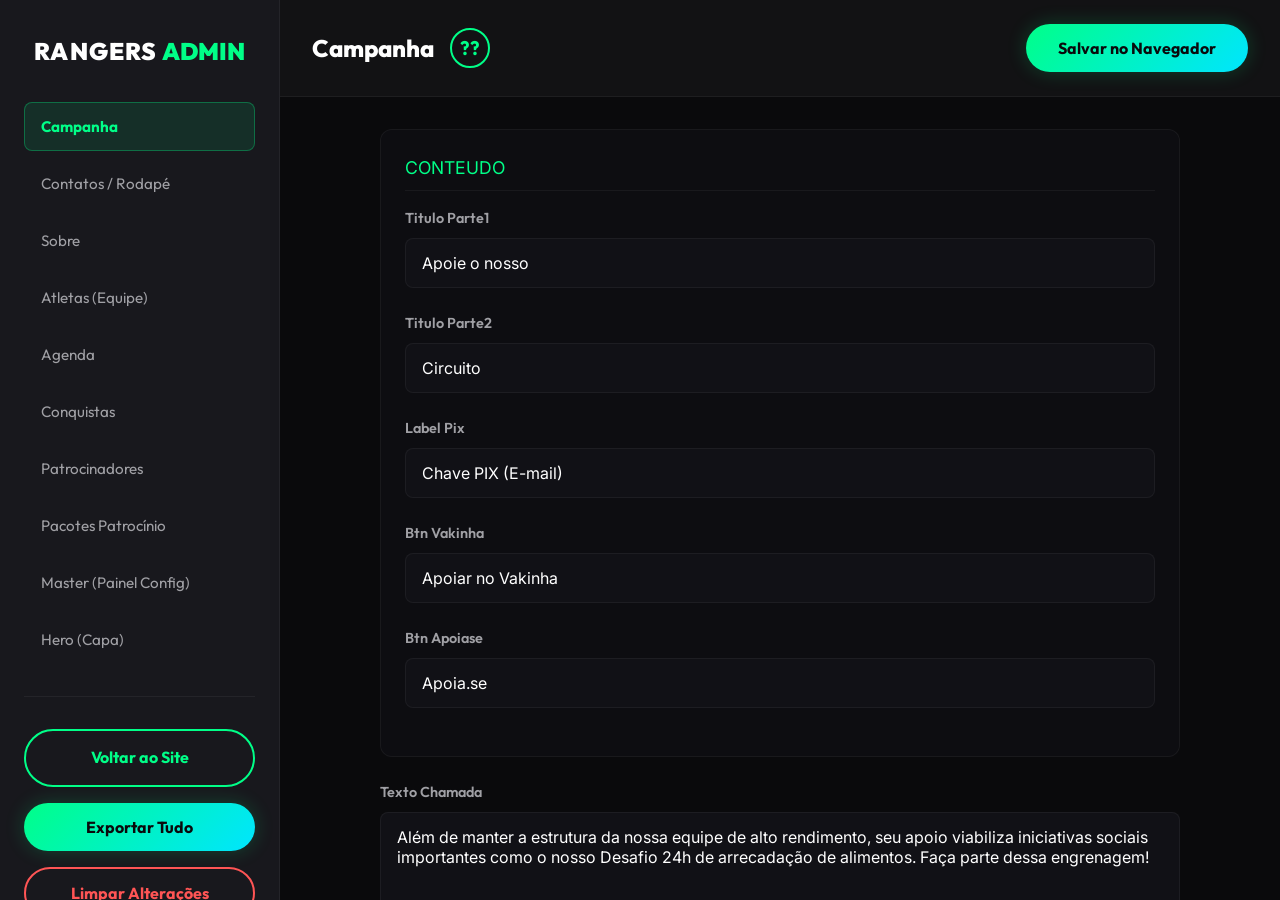
<file: admin.html>
<!DOCTYPE html>
<html lang="pt-BR" >

<head>
    <meta charset="UTF-8">
    <meta name="viewport" content="width=device-width, initial-scale=1.0">
    <title>Painel Administrativo | Rangers Cycling</title>
    
    <!-- Google Fonts -->
    <link rel="preconnect" href="https://fonts.googleapis.com">
    <link rel="preconnect" href="https://fonts.gstatic.com" crossorigin>
    <link href="https://fonts.googleapis.com/css2?family=Inter:wght@400;500;600;700&family=Outfit:wght@400;500;700;800;900&display=swap" rel="stylesheet">

    <!-- CSS -->
    <link rel="stylesheet" href="style.css">
    <link rel="stylesheet" href="admin.css">
</head>

<body>
    <div class="admin-layout">
        <!-- Sidebar -->
        <aside class="admin-sidebar">
            <div class="admin-brand">
                <span class="logo-text">RANGERS</span>
                <span class="logo-year">ADMIN</span>
            </div>
            
            <nav class="admin-nav" id="admin-nav">
                <button class="nav-item active" data-file="campanha">Campanha</button>
                <button class="nav-item" data-file="contatos">Contatos / Rodapé</button>
                <button class="nav-item" data-file="sobre">Sobre</button>
                <button class="nav-item" data-file="equipe">Atletas (Equipe)</button>
                <button class="nav-item" data-file="agenda">Agenda</button>
                <button class="nav-item" data-file="titulos">Conquistas</button>
                <button class="nav-item" data-file="patrocinadores">Patrocinadores</button>
                <button class="nav-item" data-file="pacotes_patrocinio">Pacotes Patrocínio</button>
                <button class="nav-item" data-file="master">Master (Painel Config)</button>
                <button class="nav-item" data-file="hero">Hero (Capa)</button>
            </nav>

            <div class="admin-actions">
                <a href="index.html" class="btn-outline" style="width: 100%; text-align: center; margin-bottom: 1rem;">Voltar ao Site</a>
                <button id="btn-export-all" class="btn-primary" style="width: 100%;">Exportar Tudo</button>
                <button id="btn-clear-cache" class="btn-outline" style="width: 100%; margin-top: 1rem; border-color: #ff5555; color: #ff5555;">Limpar Alterações</button>
            </div>
        </aside>

        <!-- Main Content -->
        <main class="admin-main">
            <header class="admin-header">
                <div style="display: flex; align-items: center; gap: 1rem;">
                    <h1 id="current-section-title">Carregando...</h1>
                    <button id="theme-toggle" class="btn-outline btn-theme" aria-label="Alternar Tema" style="padding: 0.5rem; border-radius: 50%; width: 40px; height: 40px; display: flex; align-items: center; justify-content: center; font-size: 1.2rem;">🌓</button>
                </div>
                <button id="btn-save" class="btn-primary">Salvar no Navegador</button>
            </header>

            <div class="admin-content">
                <div id="form-container" class="form-container">
                    <!-- Formulário será gerado aqui via JS -->
                    <div class="loading-spinner">Carregando painel...</div>
                </div>
            </div>
        </main>
    </div>

    <!-- Modal de Edição -->
    <div id="admin-modal" class="admin-modal hidden">
        <div class="modal-backdrop"></div>
        <div class="modal-content">
            <header class="modal-header">
                <h2 id="modal-title">Editar Item</h2>
                <button id="modal-close" class="btn-close">&times;</button>
            </header>
            <div id="modal-body" class="modal-body">
                <!-- Conteúdo do modal dinâmico -->
            </div>
            <footer class="modal-footer">
                <button id="modal-btn-cancel" class="btn-outline">Cancelar</button>
                <button id="modal-btn-save" class="btn-primary">Salvar Alterações</button>
            </footer>
        </div>
    </div>

    <script src="admin.js"></script>
</body>

</html>
</file>
<file: style.css>
/* ==========================================================================
   Design System & Variables
   ========================================================================== */
   :root {
    /* Colors */
    --bg-dark: #0a0a0c;
    --bg-alt: #111116;
    --card-bg: rgba(255, 255, 255, 0.03);
    --card-border: rgba(255, 255, 255, 0.05);
    
    --text-main: #ffffff;
    --text-muted: #a0a0a5;
    
    --accent-green: #00ff88;
    --accent-cyan: #00e5ff;
    --accent-gradient: linear-gradient(135deg, var(--accent-green) 0%, var(--accent-cyan) 100%);
    
    /* Typography */
    --font-heading: 'Outfit', sans-serif;
    --font-body: 'Inter', sans-serif;
    
    /* Spacing & Layout */
    --container-max: 1200px;
    --section-pad: 5rem 0;
    
    /* Effects */
    --transition: all 0.3s cubic-bezier(0.25, 0.8, 0.25, 1);
    --shadow-neon: 0 0 20px color-mix(in srgb, var(--accent-green) 20%, transparent);
    --glass-blur: blur(12px);
}

/* Light Theme Overrides (Surface Colors) */
html.light {
    --bg-dark: #FFFFFF;
    --bg-alt: #FAFAFA;
    --card-bg: #F3F4F6;
    --card-border: rgba(0, 0, 0, 0.08);
    --text-main: #1E293B;
    --text-muted: #64748B;
    --shadow-neon: 0 10px 20px color-mix(in srgb, var(--accent-green) 15%, transparent);
}

/* ==========================================================================
   Reset & Base Styles
   ========================================================================== */
* {
    margin: 0;
    padding: 0;
    box-sizing: border-box;
}

html {
    scroll-behavior: smooth;
    overflow-x: hidden;
    width: 100%;
}

body {
    font-family: var(--font-body);
    background-color: var(--bg-dark);
    color: var(--text-main);
    line-height: 1.6;
    overflow-x: hidden;
    width: 100%;
}

h1, h2, h3, h4, h5, h6 {
    font-family: var(--font-heading);
    font-weight: 800;
    line-height: 1.2;
}

a {
    text-decoration: none;
    color: inherit;
    transition: var(--transition);
}

ul {
    list-style: none;
}

.container {
    width: 100%;
    max-width: var(--container-max);
    margin: 0 auto;
    padding: 0 1.5rem;
}

.section-padding {
    padding: var(--section-pad);
}

.bg-alt {
    background-color: var(--bg-alt);
}

.text-gradient {
    background: var(--accent-gradient);
    -webkit-background-clip: text;
    -webkit-text-fill-color: transparent;
    background-clip: text;
    color: transparent;
}

/* ==========================================================================
   Typography & Headers
   ========================================================================== */
.section-header {
    text-align: center;
    margin-bottom: 4rem;
}

.section-header h2 {
    font-size: 2.5rem;
    margin-bottom: 1rem;
}

.section-header .subtitle {
    color: var(--text-muted);
    font-size: 1.125rem;
    max-width: 600px;
    margin: 0 auto;
}

/* ==========================================================================
   Buttons & Badges
   ========================================================================== */
.btn-primary, .btn-secondary, .btn-outline {
    display: inline-block;
    padding: 0.875rem 2rem;
    border-radius: 50px;
    font-family: var(--font-heading);
    font-weight: 700;
    font-size: 1rem;
    cursor: pointer;
    text-align: center;
    transition: var(--transition);
    border: none;
}

.btn-primary {
    background: var(--accent-gradient);
    color: var(--bg-dark);
    box-shadow: var(--shadow-neon);
}

.btn-primary:hover {
    transform: translateY(-2px);
    box-shadow: 0 0 30px color-mix(in srgb, var(--accent-green) 40%, transparent);
}

.btn-secondary {
    background: rgba(255, 255, 255, 0.1);
    color: var(--text-main);
    backdrop-filter: var(--glass-blur);
}

html.light .btn-secondary {
    background: rgba(0, 0, 0, 0.05);
}

.btn-secondary:hover {
    background: rgba(255, 255, 255, 0.2);
    transform: translateY(-2px);
}

html.light .btn-secondary:hover {
    background: rgba(0, 0, 0, 0.1);
}

.btn-outline {
    background: transparent;
    border: 2px solid var(--accent-green);
    color: var(--accent-green);
}

.btn-outline:hover {
    background: color-mix(in srgb, var(--accent-green) 10%, transparent);
    border-color: var(--accent-green);
    transform: translateY(-2px);
}

.tag {
    display: inline-block;
    padding: 0.25rem 0.75rem;
    background: color-mix(in srgb, var(--accent-green) 10%, transparent);
    color: var(--accent-green);
    border: 1px solid color-mix(in srgb, var(--accent-green) 20%, transparent);
    border-radius: 50px;
    font-family: var(--font-heading);
    font-weight: 600;
    font-size: 0.875rem;
    letter-spacing: 0.05em;
    text-transform: uppercase;
    margin-bottom: 1.5rem;
}

/* ==========================================================================
   Header & Navigation
   ========================================================================== */
#main-header {
    position: fixed;
    top: 0;
    left: 0;
    width: 100%;
    z-index: 1000;
    padding: 1.5rem 0;
    transition: var(--transition);
    background: transparent;
}

#main-header.scrolled {
    padding: 1rem 0;
    background: color-mix(in srgb, #0a0a0c 85%, transparent);
    backdrop-filter: var(--glass-blur);
    border-bottom: 1px solid var(--card-border);
}

html.light #main-header.scrolled {
    background: color-mix(in srgb, var(--bg-dark) 85%, transparent);
}

#main-header .container {
    display: flex;
    justify-content: space-between;
    align-items: center;
}

.logo {
    display: flex;
    align-items: center;
    gap: 0.5rem;
}

.logo-text {
    font-family: var(--font-heading);
    font-size: 1.5rem;
    font-weight: 900;
    letter-spacing: 0.05em;
}

.logo-year {
    font-family: var(--font-heading);
    font-size: 1.5rem;
    font-weight: 900;
    color: var(--accent-green);
}

.nav-links {
    display: flex;
    align-items: center;
    gap: 2rem;
}

.nav-links a {
    font-family: var(--font-heading);
    font-weight: 500;
    font-size: 0.95rem;
    color: var(--text-muted);
}

.nav-links a:hover {
    color: var(--accent-green);
}

.nav-links .btn-nav {
    padding: 0.6rem 1.5rem;
    color: var(--bg-dark);
}

.mobile-menu-btn {
    display: none;
    background: none;
    border: none;
    cursor: pointer;
    flex-direction: column;
    gap: 5px;
    z-index: 1001;
}

.mobile-menu-btn .bar {
    width: 25px;
    height: 3px;
    background-color: var(--text-main);
    transition: var(--transition);
}

/* ==========================================================================
   Hero Section
   ========================================================================== */
#hero {
    min-height: 100vh;
    display: flex;
    align-items: center;
    position: relative;
    padding-top: 5rem;
    overflow: hidden;
}

.hero-bg {
    position: absolute;
    top: 0;
    left: 0;
    width: 100%;
    height: 100%;
    z-index: -2;
}

.hero-slide {
    position: absolute;
    top: 0;
    left: 0;
    width: 100%;
    height: 100%;
    opacity: 0;
    transition: opacity 1.5s ease-in-out;
}

.hero-slide.active {
    opacity: 1;
}

.hero-slide img {
    width: 100%;
    height: 100%;
    object-fit: cover;
    object-position: center;
    transform: scale(1.0);
    transition: transform 8s ease-out;
}

.hero-slide.active img {
    transform: scale(1.1);
}

.hero-bg-overlay {
    position: absolute;
    top: 0;
    left: 0;
    width: 100%;
    height: 100%;
    background-color: color-mix(in srgb, #0a0a0c 70%, transparent);
    background-image: radial-gradient(circle at 80% 30%, color-mix(in srgb, var(--accent-green) 15%, transparent) 0%, transparent 40%),
                      radial-gradient(circle at 20% 80%, color-mix(in srgb, var(--accent-cyan) 10%, transparent) 0%, transparent 40%);
    z-index: -1;
}

html.light .hero-bg-overlay {
    background-color: color-mix(in srgb, var(--bg-dark) 85%, transparent);
}

.hero-layout {
    display: flex;
    justify-content: space-between;
    align-items: center;
    width: 100%;
    gap: 2rem;
}

.hero-widget {
    background: color-mix(in srgb, var(--card-bg) 70%, transparent);
    backdrop-filter: var(--glass-blur);
    border: 1px solid var(--card-border);
    border-radius: 16px;
    padding: 2rem;
    width: 100%;
    max-width: 320px;
    box-shadow: 0 10px 30px rgba(0,0,0,0.5);
    transition: var(--transition);
}

.hero-widget:hover {
    border-color: color-mix(in srgb, var(--accent-green) 30%, transparent);
    transform: translateY(-5px);
}

.widget-header {
    display: flex;
    align-items: center;
    gap: 0.5rem;
    color: var(--accent-green);
    font-family: var(--font-heading);
    font-weight: 700;
    text-transform: uppercase;
    letter-spacing: 0.1em;
    font-size: 0.85rem;
    margin-bottom: 1.5rem;
}

.km-number {
    font-size: 3.5rem;
    font-weight: 900;
    line-height: 1;
    margin-bottom: 0.5rem;
    font-family: var(--font-heading);
    color: var(--text-main);
    display: flex;
    align-items: baseline;
    gap: 0.25rem;
}

.km-unit {
    font-size: 1.25rem;
    color: var(--accent-green);
}

.km-target {
    font-size: 0.85rem;
    color: var(--text-muted);
    margin-bottom: 1.5rem;
}

.widget-progress {
    width: 100%;
    height: 8px;
    background: color-mix(in srgb, var(--text-main) 10%, transparent);
    border-radius: 4px;
    overflow: hidden;
}

.widget-progress-fill {
    height: 100%;
    background: var(--accent-gradient);
    border-radius: 4px;
    transition: width 2s cubic-bezier(0.1, 0.7, 0.1, 1);
}

.hero-content {
    max-width: 600px;
}

.hero-content h1 {
    font-size: clamp(3rem, 5vw, 5rem);
    margin-bottom: 1.5rem;
}

.hero-content p {
    font-size: 1.25rem;
    color: var(--text-muted);
    margin-bottom: 2.5rem;
    max-width: 600px;
}

.hero-actions {
    display: flex;
    gap: 1rem;
}

.scroll-indicator {
    position: absolute;
    bottom: 2rem;
    left: 50%;
    transform: translateX(-50%);
    animation: bounce 2s infinite;
}

.mouse {
    width: 26px;
    height: 40px;
    border: 2px solid var(--text-muted);
    border-radius: 20px;
    display: flex;
    justify-content: center;
    padding-top: 5px;
}

.wheel {
    width: 4px;
    height: 8px;
    background: var(--text-muted);
    border-radius: 2px;
    animation: scroll 1.5s infinite;
}

/* ==========================================================================
   Naming Rights Banner
   ========================================================================== */
.master-banner {
    background: linear-gradient(90deg, var(--bg-dark) 0%, color-mix(in srgb, var(--accent-green) 15%, transparent) 50%, var(--bg-dark) 100%);
    border-top: 1px solid color-mix(in srgb, var(--accent-green) 30%, transparent);
    border-bottom: 1px solid color-mix(in srgb, var(--accent-green) 30%, transparent);
    padding: 2rem 0;
    text-align: center;
    position: relative;
    overflow: hidden;
}

.master-banner::before {
    content: '';
    position: absolute;
    top: 0; left: 0; width: 100%; height: 100%;
    background: radial-gradient(circle at center, color-mix(in srgb, var(--accent-cyan) 25%, transparent) 0%, transparent 70%);
    pointer-events: none;
}

.master-content {
    display: flex;
    flex-direction: column;
    align-items: center;
    gap: 1.5rem;
    position: relative;
    z-index: 1;
}

.master-title {
    font-size: 0.85rem;
    text-transform: uppercase;
    letter-spacing: 0.2em;
    color: var(--text-muted);
    font-weight: 600;
}

.master-logo {
    max-width: 250px;
    max-height: 80px;
    object-fit: contain;
    background: #FFFFFF;
    padding: 0.5rem 1.5rem;
    border-radius: 12px;
    box-shadow: 0 4px 20px rgba(0, 0, 0, 0.3);
    transition: var(--transition);
}

.master-logo:hover {
    transform: scale(1.05);
    box-shadow: 0 8px 30px color-mix(in srgb, var(--accent-green) 40%, transparent);
}

.master-msg {
    font-size: 1rem;
    color: var(--text-main);
    font-style: italic;
    opacity: 0.8;
}

/* ==========================================================================
   Sobre o Projeto (Features)
   ========================================================================== */
.sobre-grid {
    display: grid;
    grid-template-columns: repeat(auto-fit, minmax(280px, 1fr));
    gap: 2rem;
}

.sobre-card {
    background: var(--card-bg);
    border: 1px solid var(--card-border);
    border-radius: 16px;
    padding: 2.5rem;
    transition: var(--transition);
}

.sobre-card:hover {
    transform: translateY(-5px);
    background: color-mix(in srgb, var(--text-main) 5%, transparent);
    border-color: color-mix(in srgb, var(--accent-green) 20%, transparent);
}

.sobre-card .icon {
    margin-bottom: 1.5rem;
    color: var(--accent-green);
    display: flex;
}

.sobre-card .icon svg {
    width: 48px;
    height: 48px;
    stroke-width: 1.5;
    filter: drop-shadow(0 0 10px color-mix(in srgb, var(--accent-green) 50%, transparent));
}

.sobre-card h3 {
    font-size: 1.5rem;
    margin-bottom: 1rem;
}

.sobre-card p {
    color: var(--text-muted);
}

/* ==========================================================================
   Atletas Grid
   ========================================================================== */
.grid-layout {
    display: grid;
    grid-template-columns: repeat(auto-fill, minmax(180px, 1fr));
    gap: 1.5rem;
}

.atleta-card {
    background: var(--card-bg);
    border: 1px solid var(--card-border);
    border-radius: 16px;
    overflow: hidden;
    transition: var(--transition);
    position: relative;
}

.atleta-card:hover {
    transform: translateY(-5px);
    border-color: color-mix(in srgb, var(--accent-cyan) 30%, transparent);
}

.atleta-img-wrapper {
    height: 180px;
    overflow: hidden;
    position: relative;
    background-color: color-mix(in srgb, var(--text-main) 5%, transparent);
}

.atleta-img {
    width: 100%;
    height: 100%;
    object-fit: cover;
    object-position: top;
    transition: transform 0.5s ease;
}

.demo-tag {
    position: absolute;
    bottom: 0;
    left: 0;
    width: 100%;
    background: color-mix(in srgb, var(--bg-dark) 85%, transparent);
    backdrop-filter: blur(4px);
    color: var(--text-muted);
    font-size: 0.7rem;
    font-weight: 700;
    text-transform: uppercase;
    letter-spacing: 0.15em;
    padding: 0.5rem 0;
    text-align: center;
    border-top: 1px dashed color-mix(in srgb, var(--accent-green) 40%, transparent);
    z-index: 2;
}

.atleta-card:hover .atleta-img {
    transform: scale(1.05);
}

.atleta-info {
    padding: 1rem;
}

.atleta-header {
    display: flex;
    justify-content: space-between;
    align-items: flex-start;
    margin-bottom: 0.5rem;
}

.atleta-nome {
    font-size: 1.1rem;
    font-weight: 700;
}

.atleta-flag {
    font-size: 1.25rem;
}

.atleta-cat {
    color: var(--accent-green);
    font-size: 0.875rem;
    font-weight: 600;
    margin-bottom: 1rem;
    font-family: var(--font-heading);
}

.atleta-stats {
    display: grid;
    grid-template-columns: 1fr 1fr;
    gap: 0.5rem;
    margin-top: 1rem;
    padding-top: 1rem;
    border-top: 1px solid var(--card-border);
}

.stat-item {
    display: flex;
    flex-direction: column;
}

.stat-value {
    font-family: var(--font-heading);
    font-size: 1.1rem;
    font-weight: 700;
    color: var(--text-main);
}

.stat-label {
    font-size: 0.75rem;
    color: var(--text-muted);
    text-transform: uppercase;
    letter-spacing: 0.05em;
}

.atleta-social {
    position: absolute;
    top: 1rem;
    right: 1rem;
    background: color-mix(in srgb, #000 50%, transparent);
    backdrop-filter: var(--glass-blur);
    width: 36px;
    height: 36px;
    border-radius: 50%;
    display: flex;
    align-items: center;
    justify-content: center;
    border: 1px solid var(--card-border);
}

.atleta-social:hover {
    background: var(--accent-gradient);
    color: var(--bg-dark);
}

/* ==========================================================================
   Patrocínios (Pricing Cards)
   ========================================================================== */
.pricing-grid {
    display: grid;
    grid-template-columns: repeat(auto-fit, minmax(280px, 1fr));
    gap: 2rem;
    margin-bottom: 3rem;
}

.pricing-card {
    background: var(--card-bg);
    border: 1px solid var(--card-border);
    border-radius: 20px;
    padding: 2.5rem;
    position: relative;
    display: flex;
    flex-direction: column;
    transition: var(--transition);
}

.pricing-card:hover {
    transform: translateY(-5px);
    background: color-mix(in srgb, var(--text-main) 5%, transparent);
}

.pricing-card.featured {
    border-color: var(--accent-green);
    background: linear-gradient(180deg, color-mix(in srgb, var(--accent-green) 5%, transparent) 0%, color-mix(in srgb, var(--text-main) 2%, transparent) 100%);
    box-shadow: 0 10px 40px color-mix(in srgb, var(--accent-green) 10%, transparent);
}

.badge-popular {
    position: absolute;
    top: -12px;
    left: 50%;
    transform: translateX(-50%);
    background: var(--accent-gradient);
    color: var(--bg-dark);
    padding: 0.25rem 1rem;
    border-radius: 20px;
    font-size: 0.75rem;
    font-weight: 700;
    text-transform: uppercase;
    letter-spacing: 0.05em;
}

.pricing-card .card-header {
    margin-bottom: 2rem;
    text-align: center;
}

.pricing-card h3 {
    font-size: 1.5rem;
    margin-bottom: 0.5rem;
}

.pricing-card .price {
    font-size: 2rem;
    font-weight: 800;
    font-family: var(--font-heading);
    color: var(--accent-green);
}

.pricing-card .features {
    margin-bottom: 2.5rem;
    flex-grow: 1;
}

.pricing-card .features li {
    display: flex;
    align-items: flex-start;
    gap: 0.75rem;
    margin-bottom: 1rem;
    color: var(--text-muted);
}

.check-icon {
    color: var(--accent-green);
    font-style: normal;
    font-weight: bold;
}

.naming-rights-banner {
    background: linear-gradient(135deg, color-mix(in srgb, var(--accent-green) 10%, transparent) 0%, color-mix(in srgb, var(--accent-cyan) 10%, transparent) 100%);
    border: 1px solid color-mix(in srgb, var(--accent-green) 30%, transparent);
    border-radius: 20px;
    padding: 3rem;
    display: flex;
    justify-content: space-between;
    align-items: center;
    flex-wrap: wrap;
    gap: 2rem;
}

.nr-content {
    flex: 1;
    min-width: 300px;
}

.nr-content h3 {
    font-size: 2rem;
    margin-bottom: 0.5rem;
}

.nr-content p {
    color: var(--text-muted);
    font-size: 1.1rem;
}

/* ==========================================================================
   Parceiros Atuais (Carrossel/Grid)
   ========================================================================== */
.sponsors-wrapper {
    display: flex;
    flex-wrap: wrap;
    gap: 2rem;
    justify-content: center;
    align-items: center;
}

.sponsor-logo-item {
    background: color-mix(in srgb, var(--text-main) 2%, transparent);
    border: 1px solid var(--card-border);
    border-radius: 12px;
    padding: 1.5rem;
    display: flex;
    align-items: center;
    justify-content: center;
    transition: var(--transition);
    filter: grayscale(100%) opacity(0.7);
}

.sponsor-logo-item:hover {
    filter: grayscale(0%) opacity(1);
    transform: translateY(-3px);
    border-color: color-mix(in srgb, var(--text-main) 10%, transparent);
    background: #FFFFFF;
}

.sponsor-logo-item img {
    max-width: 140px;
    max-height: 60px;
    object-fit: contain;
}

/* ==========================================================================
   Apoie (CTA Box)
   ========================================================================== */
.cta-box {
    background: var(--card-bg);
    border: 1px solid var(--card-border);
    border-radius: 24px;
    padding: 4rem;
    display: grid;
    grid-template-columns: 1fr 1fr;
    gap: 4rem;
    align-items: center;
    position: relative;
    overflow: hidden;
}

.cta-box::before {
    content: '';
    position: absolute;
    top: 0;
    right: 0;
    width: 50%;
    height: 100%;
    background: radial-gradient(circle at center, color-mix(in srgb, var(--accent-cyan) 10%, transparent) 0%, transparent 70%);
    z-index: 0;
}

.cta-text, .cta-image {
    position: relative;
    z-index: 1;
}

.cta-text h2 {
    font-size: 2.5rem;
    margin-bottom: 1rem;
}

.cta-text p {
    color: var(--text-muted);
    font-size: 1.1rem;
    margin-bottom: 2rem;
}

.support-methods {
    margin-bottom: 2rem;
}

.support-item {
    display: flex;
    align-items: center;
    gap: 1rem;
    background: color-mix(in srgb, #000 30%, transparent);
    padding: 1rem 1.5rem;
    border-radius: 12px;
    border: 1px dashed color-mix(in srgb, var(--accent-green) 30%, transparent);
}

.support-icon {
    font-size: 2rem;
}

.pix-key {
    font-family: monospace;
    font-size: 1.1rem;
    color: var(--accent-green) !important;
    font-weight: bold;
    margin-bottom: 0 !important;
    user-select: all;
    word-break: break-all;
}

.pix-container {
    position: relative;
    width: 100%;
}

.pix-copy-wrapper {
    display: flex;
    align-items: center;
    justify-content: space-between;
    background: color-mix(in srgb, var(--bg-dark) 50%, transparent);
    padding: 0.75rem 1rem;
    border-radius: 8px;
    border: 1px solid var(--card-border);
    margin-top: 0.5rem;
    gap: 1rem;
}

.btn-copy {
    background: transparent;
    border: none;
    color: var(--text-muted);
    cursor: pointer;
    padding: 0.25rem;
    border-radius: 4px;
    transition: var(--transition);
    display: flex;
    align-items: center;
    justify-content: center;
    flex-shrink: 0;
}

.btn-copy:hover {
    color: var(--accent-green);
    background: color-mix(in srgb, var(--accent-green) 10%, transparent);
}

.support-buttons {
    display: flex;
    gap: 1rem;
    flex-wrap: wrap;
}

.btn-vakinha {
    background: #00b050; /* Verde Vakinha aproximado */
    color: #fff;
    box-shadow: 0 0 20px color-mix(in srgb, #00b050 30%, transparent);
}

.btn-vakinha:hover {
    box-shadow: 0 0 30px color-mix(in srgb, #00b050 50%, transparent);
}

.btn-apoiase {
    border-color: #ff5722;
    color: #ff5722;
}

.btn-apoiase:hover {
    background: color-mix(in srgb, #ff5722 10%, transparent);
}

.mockup-card {
    background: color-mix(in srgb, var(--text-main) 5%, transparent);
    backdrop-filter: var(--glass-blur);
    border: 1px solid color-mix(in srgb, var(--text-main) 10%, transparent);
    border-radius: 20px;
    padding: 2rem;
    box-shadow: 0 20px 40px color-mix(in srgb, #000 50%, transparent);
    transform: rotate(2deg);
}

.mockup-card h3 {
    margin-bottom: 1.5rem;
    font-size: 1.25rem;
}

.progress-container {
    width: 100%;
}

.progress-bar {
    height: 12px;
    background: color-mix(in srgb, var(--text-main) 10%, transparent);
    border-radius: 6px;
    overflow: hidden;
    margin-bottom: 0.5rem;
}

.progress-fill {
    height: 100%;
    background: var(--accent-gradient);
    border-radius: 6px;
}

.progress-stats {
    display: flex;
    justify-content: space-between;
    font-size: 0.875rem;
    color: var(--text-muted);
    font-family: var(--font-heading);
}

/* ==========================================================================
   Footer
   ========================================================================== */
footer {
    background-color: #050505;
    padding: 4rem 0 0 0;
    border-top: 1px solid var(--card-border);
}

.footer-grid {
    display: grid;
    grid-template-columns: 2fr 1fr 1fr;
    gap: 3rem;
    margin-bottom: 3rem;
}

.footer-brand p {
    color: var(--text-muted);
    margin-top: 1rem;
    font-size: 0.9rem;
}

footer h4 {
    font-size: 1.25rem;
    margin-bottom: 1.5rem;
}

.footer-links ul li {
    margin-bottom: 0.75rem;
}

.footer-links ul li a {
    color: var(--text-muted);
}

.footer-links ul li a:hover {
    color: var(--accent-green);
}

.footer-contact p {
    color: var(--text-muted);
    margin-bottom: 0.5rem;
}

.social-links {
    display: flex;
    gap: 1rem;
    margin-top: 1.5rem;
}

.social-links a {
    display: flex;
    align-items: center;
    justify-content: center;
    width: 40px;
    height: 40px;
    border-radius: 50%;
    background: color-mix(in srgb, var(--text-main) 5%, transparent);
    color: var(--text-main);
    font-weight: 700;
    font-size: 0.875rem;
}

.social-links a:hover {
    background: var(--accent-green);
    color: var(--bg-dark);
}

.footer-bottom {
    text-align: center;
    padding: 1.5rem 0;
    border-top: 1px solid var(--card-border);
    color: var(--text-muted);
    font-size: 0.875rem;
}

/* ==========================================================================
   Animations & Utilities
   ========================================================================== */
@keyframes bounce {
    0%, 20%, 50%, 80%, 100% { transform: translateY(0) translateX(-50%); }
    40% { transform: translateY(-10px) translateX(-50%); }
    60% { transform: translateY(-5px) translateX(-50%); }
}

@keyframes scroll {
    0% { transform: translateY(0); opacity: 1; }
    100% { transform: translateY(15px); opacity: 0; }
}

/* Scroll Animations */
.fade-in {
    opacity: 0;
    transform: translateY(20px);
    transition: opacity 0.8s ease-out, transform 0.8s ease-out;
}

.fade-in.visible {
    opacity: 1;
    transform: translateY(0);
}

.fade-in-up {
    animation: fadeInUp 1s cubic-bezier(0.25, 0.8, 0.25, 1) forwards;
}

@keyframes fadeInUp {
    from { opacity: 0; transform: translateY(30px); }
    to { opacity: 1; transform: translateY(0); }
}

/* ==========================================================================
   Agenda Timeline
   ========================================================================== */
.agenda-timeline {
    display: flex;
    flex-direction: column;
    gap: 1.5rem;
    max-width: 800px;
    margin: 0 auto;
    position: relative;
}

.agenda-timeline::before {
    content: '';
    position: absolute;
    top: 0; left: 15px;
    height: 100%;
    border: 1px dashed color-mix(in srgb, var(--accent-green) 30%, transparent);
}

.agenda-item {
    display: flex;
    background: var(--card-bg);
    border: 1px solid var(--card-border);
    border-radius: 16px;
    overflow: hidden;
    transition: var(--transition);
}

.agenda-item:hover {
    transform: translateX(10px);
    border-color: color-mix(in srgb, var(--accent-green) 30%, transparent);
    background: color-mix(in srgb, var(--text-main) 5%, transparent);
}

.agenda-date {
    background: color-mix(in srgb, #000 30%, transparent);
    padding: 1.5rem 1rem;
    display: flex;
    flex-direction: column;
    align-items: center;
    justify-content: center;
    min-width: 100px;
    border-right: 1px solid var(--card-border);
}

.agenda-date .month {
    font-size: 0.875rem;
    color: var(--accent-green);
    font-weight: 700;
    letter-spacing: 0.1em;
}

.agenda-date .day {
    font-family: var(--font-heading);
    font-size: 2.5rem;
    font-weight: 800;
    line-height: 1;
}

.agenda-content {
    padding: 1.5rem;
    flex: 1;
}

.agenda-content h3 {
    font-size: 1.25rem;
    margin-bottom: 0.25rem;
}

.agenda-link {
    text-decoration: none;
    color: inherit;
    display: inline-block;
    transition: var(--transition);
}

.agenda-link h3 span {
    font-size: 0.8em;
    opacity: 0;
    margin-left: 0.3rem;
    transition: var(--transition);
}

.agenda-link:hover h3 {
    color: var(--accent-green);
}

.agenda-link:hover h3 span {
    opacity: 1;
    transform: translateX(3px) translateY(-3px);
    display: inline-block;
}

.agenda-content .location {
    color: var(--text-muted);
    font-size: 0.875rem;
    margin-bottom: 1rem;
    display: flex;
    align-items: center;
    gap: 0.5rem;
}

.agenda-content .location::before {
    content: '📍';
}

.agenda-content .desc {
    color: var(--text-muted);
    margin-bottom: 1rem;
    font-size: 0.95rem;
}

.badge-tag {
    display: inline-block;
    padding: 0.25rem 0.75rem;
    background: color-mix(in srgb, var(--text-main) 5%, transparent);
    color: var(--text-main);
    border: 1px solid var(--accent-green);
    border-radius: 50px;
    font-size: 0.75rem;
    font-weight: 600;
    letter-spacing: 0.05em;
}

/* ==========================================================================
   Títulos / Conquistas
   ========================================================================== */
.titulos-wrapper {
    max-width: 800px;
    margin: 0 auto;
}

.titulos-tabs {
    display: flex;
    gap: 1rem;
    justify-content: center;
    margin-bottom: 2.5rem;
    flex-wrap: wrap;
}

.tab-btn {
    background: var(--card-bg);
    border: 1px solid var(--card-border);
    color: var(--text-muted);
    padding: 0.75rem 2rem;
    border-radius: 50px;
    font-family: var(--font-heading);
    font-weight: 700;
    font-size: 1.1rem;
    cursor: pointer;
    transition: var(--transition);
}

.tab-btn:hover {
    background: color-mix(in srgb, var(--accent-cyan) 10%, transparent);
    color: var(--accent-cyan);
}

.tab-btn.active {
    background: var(--accent-gradient);
    color: var(--bg-dark);
    border-color: transparent;
    box-shadow: var(--shadow-neon);
}

.tab-panel {
    display: none;
}

.tab-panel.active {
    display: block;
    animation: fadeInTab 0.5s ease-out;
}

@keyframes fadeInTab {
    from { opacity: 0; transform: translateY(15px); }
    to { opacity: 1; transform: translateY(0); }
}

.ano-card {
    background: var(--card-bg);
    border: 1px solid var(--card-border);
    border-radius: 16px;
    padding: 2.5rem;
    transition: var(--transition);
}

.ano-card:hover {
    border-color: color-mix(in srgb, var(--accent-cyan) 30%, transparent);
    background: color-mix(in srgb, var(--text-main) 5%, transparent);
}

.conquista-item {
    display: flex;
    gap: 1.5rem;
    margin-bottom: 1.5rem;
    align-items: flex-start;
}

.conquista-item:last-child {
    margin-bottom: 0;
}

.conquista-data {
    color: var(--bg-dark);
    background: var(--accent-green);
    font-family: var(--font-heading);
    font-weight: 700;
    font-size: 0.85rem;
    padding: 0.25rem 0.5rem;
    border-radius: 6px;
    min-width: 50px;
    text-align: center;
}

.conquista-desc {
    color: var(--text-main);
    font-size: 0.95rem;
    line-height: 1.5;
}



/* ==========================================================================
   Pitch Config FAB
   ========================================================================== */
.fab-btn {
    position: fixed;
    bottom: 2rem;
    right: 2rem;
    width: 56px;
    height: 56px;
    border-radius: 50%;
    background: var(--accent-gradient);
    border: none;
    color: var(--bg-dark);
    font-size: 1.5rem;
    cursor: pointer;
    box-shadow: 0 4px 15px color-mix(in srgb, var(--accent-green) 40%, transparent);
    z-index: 1000;
    transition: var(--transition);
    display: flex;
    align-items: center;
    justify-content: center;
}

.fab-btn:hover {
    transform: scale(1.1) rotate(45deg);
    box-shadow: 0 6px 20px color-mix(in srgb, var(--accent-green) 60%, transparent);
}

.config-panel {
    position: fixed;
    bottom: 6rem;
    right: 2rem;
    width: 320px;
    background: color-mix(in srgb, var(--bg-dark) 95%, transparent);
    backdrop-filter: var(--glass-blur);
    border: 1px solid var(--card-border);
    border-radius: 16px;
    z-index: 1000;
    box-shadow: 0 10px 40px rgba(0, 0, 0, 0.3);
    transition: var(--transition);
    transform-origin: bottom right;
}

.config-panel.hidden {
    opacity: 0;
    transform: scale(0.8);
    pointer-events: none;
}

.config-header {
    display: flex;
    justify-content: space-between;
    align-items: center;
    padding: 1rem 1.5rem;
    border-bottom: 1px solid var(--card-border);
}

.config-header h3 {
    font-size: 1rem;
    color: var(--accent-green);
    margin: 0;
    font-family: var(--font-heading);
}

.close-btn {
    background: none;
    border: none;
    color: var(--text-muted);
    font-size: 1.5rem;
    cursor: pointer;
    line-height: 1;
}

.close-btn:hover {
    color: #ff5555;
}

.config-body {
    padding: 1.5rem;
    display: flex;
    flex-direction: column;
    gap: 0.5rem;
}

.config-body label {
    font-size: 0.85rem;
    color: var(--text-muted);
    font-weight: 600;
}

.config-body select {
    background: color-mix(in srgb, var(--text-main) 5%, transparent);
    border: 1px solid var(--card-border);
    color: var(--text-main);
    padding: 0.85rem;
    border-radius: 8px;
    font-family: inherit;
    width: 100%;
    outline: none;
    cursor: pointer;
}

.config-body select:focus {
    border-color: var(--accent-green);
}

.config-body select option {
    background-color: var(--bg-dark);
    color: var(--text-main);
}

/* ==========================================================================
   PIX Copy Button
   ========================================================================== */
.pix-container {
    position: relative;
    width: 100%;
}

.pix-copy-wrapper {
    display: flex;
    align-items: center;
    gap: 0.5rem;
    margin-top: 0.25rem;
}

.btn-copy {
    background: color-mix(in srgb, var(--accent-green) 10%, transparent);
    border: 1px solid color-mix(in srgb, var(--accent-green) 30%, transparent);
    color: var(--accent-green);
    cursor: pointer;
    display: flex;
    align-items: center;
    justify-content: center;
    padding: 0.35rem;
    border-radius: 6px;
    transition: var(--transition);
}

.btn-copy:hover {
    background: var(--accent-green);
    color: var(--bg-dark);
}

.copy-feedback {
    position: absolute;
    bottom: -22px;
    left: 0;
    font-size: 0.8rem;
    color: var(--accent-green);
    opacity: 0;
    transform: translateY(5px);
    transition: var(--transition);
    pointer-events: none;
    font-weight: 600;
}

.copy-feedback.show {
    opacity: 1;
    transform: translateY(0);
}

/* ==========================================================================
   Responsive / Mobile
   ========================================================================== */
@media (max-width: 992px) {
    .hero-layout {
        flex-direction: column;
        text-align: center;
        gap: 3rem;
    }
    
    .hero-actions {
        justify-content: center;
    }
    
    .hero-content {
        max-width: 100%;
    }

    .cta-box {
        grid-template-columns: 1fr;
        padding: 3rem 2rem;
        gap: 3rem;
    }
    
    .mockup-card {
        transform: rotate(0);
        margin: 0 auto;
    }

    .naming-rights-banner {
        flex-direction: column;
        text-align: center;
        padding: 2.5rem 1.5rem;
    }

    .nr-content {
        min-width: 0;
        width: 100%;
    }

    .naming-rights-banner .btn-primary {
        width: 100%;
        white-space: normal;
        padding: 0.875rem 1rem;
    }

    .footer-grid {
        grid-template-columns: 1fr 1fr;
    }
}

@media (max-width: 768px) {
    /* Menu Mobile */
    .nav-links {
        position: fixed;
        top: 0;
        right: -100%;
        width: 80%;
        height: 100vh;
        background: var(--bg-dark);
        flex-direction: column;
        justify-content: center;
        transition: var(--transition);
        border-left: 1px solid var(--card-border);
    }
    
    .nav-links.active {
        right: 0;
    }
    
    .mobile-menu-btn {
        display: flex;
    }
    
    .mobile-menu-btn.active .bar:nth-child(1) {
        transform: translateY(8px) rotate(45deg);
    }
    
    .mobile-menu-btn.active .bar:nth-child(2) {
        opacity: 0;
    }
    
    .mobile-menu-btn.active .bar:nth-child(3) {
        transform: translateY(-8px) rotate(-45deg);
    }

    /* Hero */
    .hero-content h1 {
        font-size: 2.5rem;
    }

    .section-padding {
        padding: 4rem 0;
    }

    /* Cta Box */
    .cta-box {
        padding: 2.5rem 1.5rem;
        gap: 2rem;
    }

    .cta-text h2 {
        font-size: 2rem;
    }

    .support-item {
        flex-direction: column;
        text-align: center;
    }

    .pix-key {
        word-break: break-all;
        font-size: 0.95rem !important;
    }

    .support-buttons {
        flex-direction: column;
        width: 100%;
    }

    .support-buttons .btn-primary, 
    .support-buttons .btn-outline {
        width: 100%;
        text-align: center;
    }

    .mockup-card {
        padding: 1.5rem;
    }

    /* Grids globais */
    .footer-grid {
        grid-template-columns: 1fr;
        text-align: center;
        gap: 2rem;
    }

    /* Conquistas Tabs */
    .titulos-tabs {
        flex-direction: column;
        align-items: stretch;
    }

    .tab-btn {
        text-align: center;
    }
}

@media (max-width: 480px) {
    .container {
        padding: 0 1rem;
    }

    .cta-box {
        padding: 1.5rem 1rem;
    }

    .naming-rights-banner {
        padding: 1.5rem 1rem;
    }

    .hero-content h1 {
        font-size: 2rem;
    }
    
    .km-number {
        font-size: 2.5rem;
    }

    .hero-widget {
        padding: 1.5rem;
    }

    .fab-btn {
        right: 1rem;
        bottom: 1rem;
    }

    .config-panel {
        left: 1rem;
        right: 1rem;
        width: auto;
        max-width: calc(100vw - 2rem);
        bottom: 5rem;
        transform-origin: bottom right;
    }
}
</file>
<file: admin.css>
/* Layout do Admin */
body {
    margin: 0;
    background: var(--bg-alt);
    color: var(--text-main);
    font-family: var(--font-body);
}

.admin-layout {
    display: flex;
    height: 100vh;
    overflow: hidden;
}

/* Sidebar */
.admin-sidebar {
    width: 280px;
    background: var(--card-bg);
    border-right: 1px solid var(--card-border);
    display: flex;
    flex-direction: column;
    padding: 2rem 1.5rem;
    flex-shrink: 0;
    overflow-y: auto;
}

.admin-brand {
    margin-bottom: 2rem;
    text-align: center;
}

.admin-nav {
    display: flex;
    flex-direction: column;
    gap: 0.5rem;
    flex-grow: 1;
}

.nav-item {
    background: transparent;
    border: 1px solid transparent;
    color: var(--text-muted);
    padding: 0.875rem 1rem;
    border-radius: 8px;
    text-align: left;
    font-family: var(--font-heading);
    font-size: 0.95rem;
    cursor: pointer;
    transition: var(--transition);
}

.nav-item:hover {
    background: color-mix(in srgb, var(--accent-green) 5%, transparent);
    color: var(--accent-green);
}

.nav-item.active {
    background: color-mix(in srgb, var(--accent-green) 10%, transparent);
    border-color: color-mix(in srgb, var(--accent-green) 30%, transparent);
    color: var(--accent-green);
    font-weight: 700;
}

.admin-actions {
    margin-top: 2rem;
    padding-top: 2rem;
    border-top: 1px solid var(--card-border);
}

/* Main Content */
.admin-main {
    flex-grow: 1;
    display: flex;
    flex-direction: column;
    overflow: hidden;
    background: var(--bg-dark);
}

.admin-header {
    background: var(--card-bg);
    padding: 1.5rem 2rem;
    border-bottom: 1px solid var(--card-border);
    display: flex;
    justify-content: space-between;
    align-items: center;
}

.admin-header h1 {
    font-size: 1.5rem;
    margin: 0;
    color: var(--text-main);
}

.admin-content {
    padding: 2rem;
    overflow-y: auto;
    flex-grow: 1;
}

/* Form Styles */
.form-container {
    max-width: 800px;
    margin: 0 auto;
}

.form-group {
    margin-bottom: 1.5rem;
}

.form-group label {
    display: block;
    margin-bottom: 0.5rem;
    font-weight: 600;
    color: var(--text-muted);
    font-family: var(--font-heading);
    font-size: 0.9rem;
}

.form-control {
    width: 100%;
    background: var(--bg-alt);
    border: 1px solid var(--card-border);
    color: var(--text-main);
    padding: 0.875rem 1rem;
    border-radius: 8px;
    font-family: var(--font-body);
    font-size: 1rem;
    transition: var(--transition);
}

.form-control:focus {
    outline: none;
    border-color: var(--accent-green);
    box-shadow: 0 0 0 2px color-mix(in srgb, var(--accent-green) 20%, transparent);
}

textarea.form-control {
    resize: vertical;
    min-height: 100px;
}

/* Objects & Arrays Container */
.object-container {
    background: color-mix(in srgb, var(--bg-alt) 50%, transparent);
    border: 1px solid var(--card-border);
    padding: 1.5rem;
    border-radius: 12px;
    margin-bottom: 1.5rem;
}

.object-title {
    font-size: 1.1rem;
    margin-bottom: 1rem;
    color: var(--accent-green);
    border-bottom: 1px solid var(--card-border);
    padding-bottom: 0.5rem;
}

.array-item {
    background: var(--card-bg);
    border: 1px dashed var(--card-border);
    padding: 1rem;
    border-radius: 8px;
    margin-bottom: 1rem;
    position: relative;
}

.btn-remove-item {
    position: absolute;
    top: 1rem;
    right: 1rem;
    background: transparent;
    border: none;
    color: #ff5555;
    cursor: pointer;
    font-weight: bold;
    padding: 0.5rem;
}

.btn-add-item {
    width: 100%;
    padding: 1rem;
    background: transparent;
    border: 1px dashed var(--accent-green);
    color: var(--accent-green);
    border-radius: 8px;
    cursor: pointer;
    font-weight: 600;
    margin-bottom: 1.5rem;
    transition: var(--transition);
}

.btn-add-item:hover {
    background: color-mix(in srgb, var(--accent-green) 10%, transparent);
}

/* Toast Notification */
.toast {
    position: fixed;
    bottom: 2rem;
    right: 2rem;
    background: var(--accent-green);
    color: var(--bg-dark);
    padding: 1rem 2rem;
    border-radius: 8px;
    font-weight: 700;
    transform: translateY(100px);
    opacity: 0;
    transition: all 0.3s cubic-bezier(0.68, -0.55, 0.265, 1.55);
    z-index: 1000;
}

.toast.show {
    transform: translateY(0);
    opacity: 1;
}

/* ==========================================================================
   DataTables e Modal Styles
   ========================================================================== */

/* Tabelas */
.admin-table-container {
    overflow-x: auto;
    background: var(--card-bg);
    border: 1px solid var(--card-border);
    border-radius: 12px;
    margin-bottom: 1.5rem;
}

.admin-table {
    width: 100%;
    border-collapse: collapse;
    text-align: left;
}

.admin-table th, .admin-table td {
    padding: 1rem 1.5rem;
    border-bottom: 1px solid var(--card-border);
}

.admin-table th {
    background: color-mix(in srgb, var(--card-bg) 80%, var(--bg-dark));
    color: var(--text-muted);
    font-family: var(--font-heading);
    font-weight: 600;
    text-transform: uppercase;
    font-size: 0.85rem;
    letter-spacing: 0.05em;
}

.admin-table tbody tr:hover {
    background: color-mix(in srgb, var(--accent-green) 5%, transparent);
}

.admin-table td {
    color: var(--text-main);
    font-size: 0.95rem;
    vertical-align: middle;
}

.table-actions {
    display: flex;
    gap: 0.5rem;
}

.btn-icon {
    background: transparent;
    border: 1px solid var(--card-border);
    color: var(--text-main);
    border-radius: 6px;
    padding: 0.5rem;
    cursor: pointer;
    transition: var(--transition);
    display: flex;
    align-items: center;
    justify-content: center;
}

.btn-icon:hover {
    background: var(--card-border);
}

.btn-icon.edit:hover {
    color: var(--accent-cyan);
    border-color: var(--accent-cyan);
}

.btn-icon.delete:hover {
    color: #ff5555;
    border-color: #ff5555;
}

/* Modal */
.admin-modal {
    position: fixed;
    top: 0;
    left: 0;
    width: 100%;
    height: 100%;
    z-index: 2000;
    display: flex;
    align-items: center;
    justify-content: center;
}

.admin-modal.hidden {
    display: none;
}

.modal-backdrop {
    position: absolute;
    top: 0;
    left: 0;
    width: 100%;
    height: 100%;
    background: rgba(10, 15, 12, 0.85);
    backdrop-filter: blur(5px);
}

.modal-content {
    position: relative;
    background: var(--bg-alt);
    width: 90%;
    max-width: 800px;
    max-height: 90vh;
    border-radius: 16px;
    border: 1px solid var(--card-border);
    display: flex;
    flex-direction: column;
    box-shadow: 0 25px 50px -12px rgba(0, 0, 0, 0.5);
    animation: modalFadeIn 0.3s ease-out;
}

@keyframes modalFadeIn {
    from { opacity: 0; transform: scale(0.95) translateY(10px); }
    to { opacity: 1; transform: scale(1) translateY(0); }
}

.modal-header {
    padding: 1.5rem 2rem;
    border-bottom: 1px solid var(--card-border);
    display: flex;
    justify-content: space-between;
    align-items: center;
}

.modal-header h2 {
    margin: 0;
    font-size: 1.25rem;
    color: var(--text-main);
}

.btn-close {
    background: transparent;
    border: none;
    color: var(--text-muted);
    font-size: 2rem;
    line-height: 1;
    cursor: pointer;
    transition: color 0.2s;
}

.btn-close:hover {
    color: #ff5555;
}

.modal-body {
    padding: 2rem;
    overflow-y: auto;
    flex-grow: 1;
}

.modal-footer {
    padding: 1.5rem 2rem;
    border-top: 1px solid var(--card-border);
    display: flex;
    justify-content: flex-end;
    gap: 1rem;
    background: var(--card-bg);
    border-bottom-left-radius: 16px;
    border-bottom-right-radius: 16px;
}

/* Scrollbar Personalizada */
::-webkit-scrollbar {
    width: 8px;
    height: 8px;
}
::-webkit-scrollbar-track {
    background: var(--bg-dark);
}
::-webkit-scrollbar-thumb {
    background: color-mix(in srgb, var(--accent-green) 20%, transparent);
    border-radius: 4px;
}
::-webkit-scrollbar-thumb:hover {
    background: color-mix(in srgb, var(--accent-green) 40%, transparent);
}
</file>
